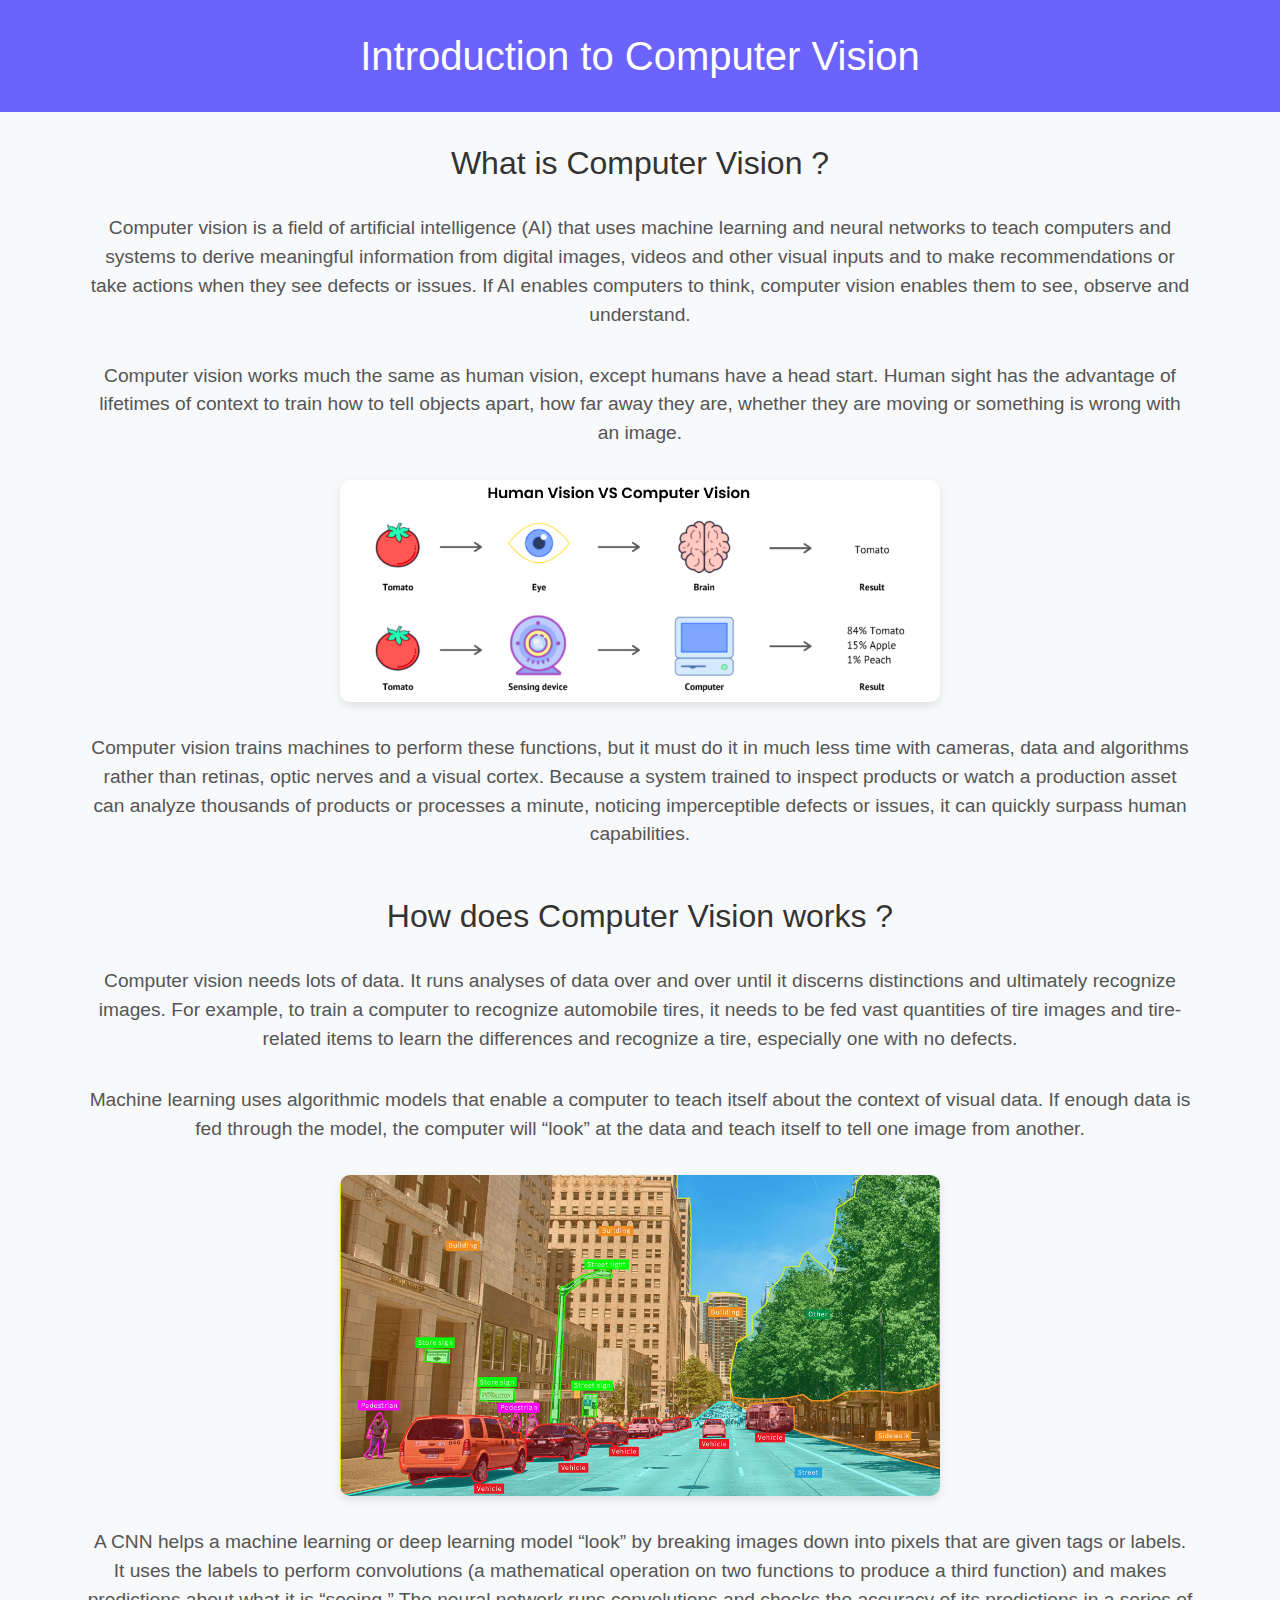
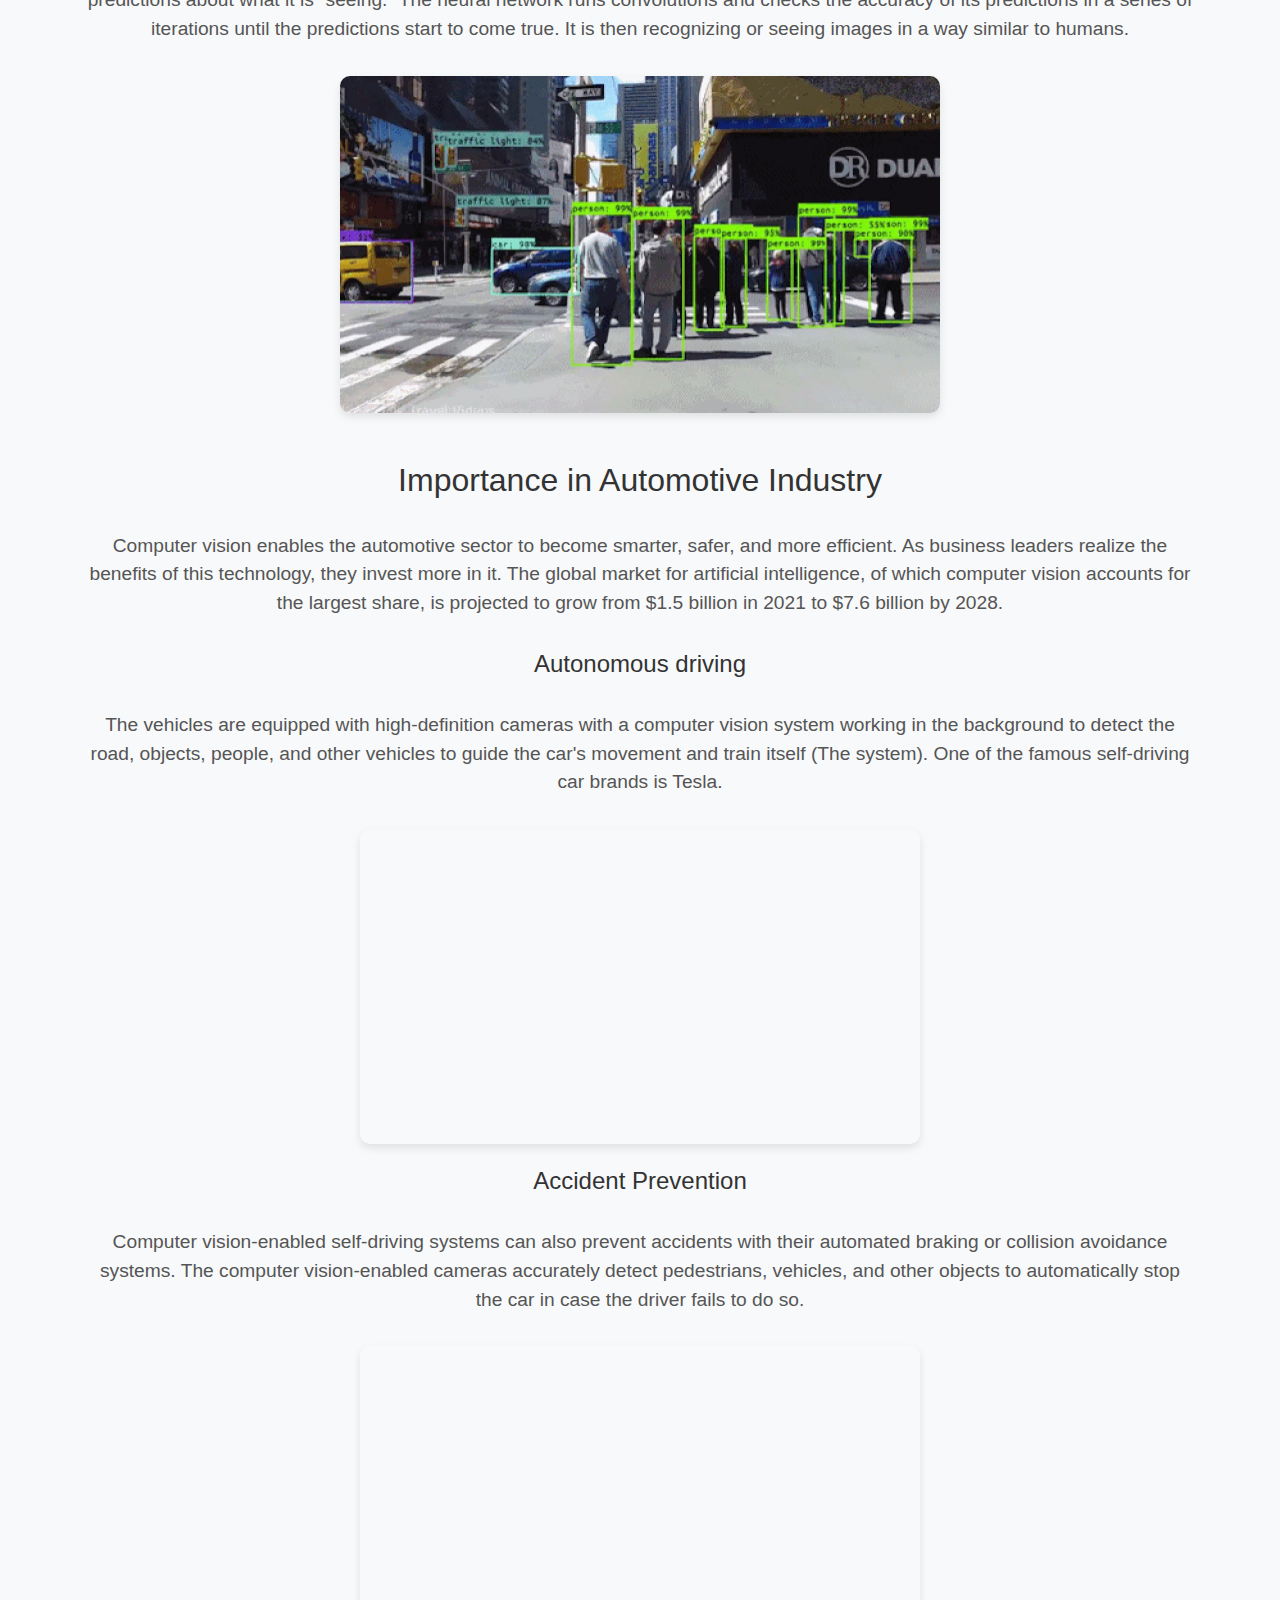
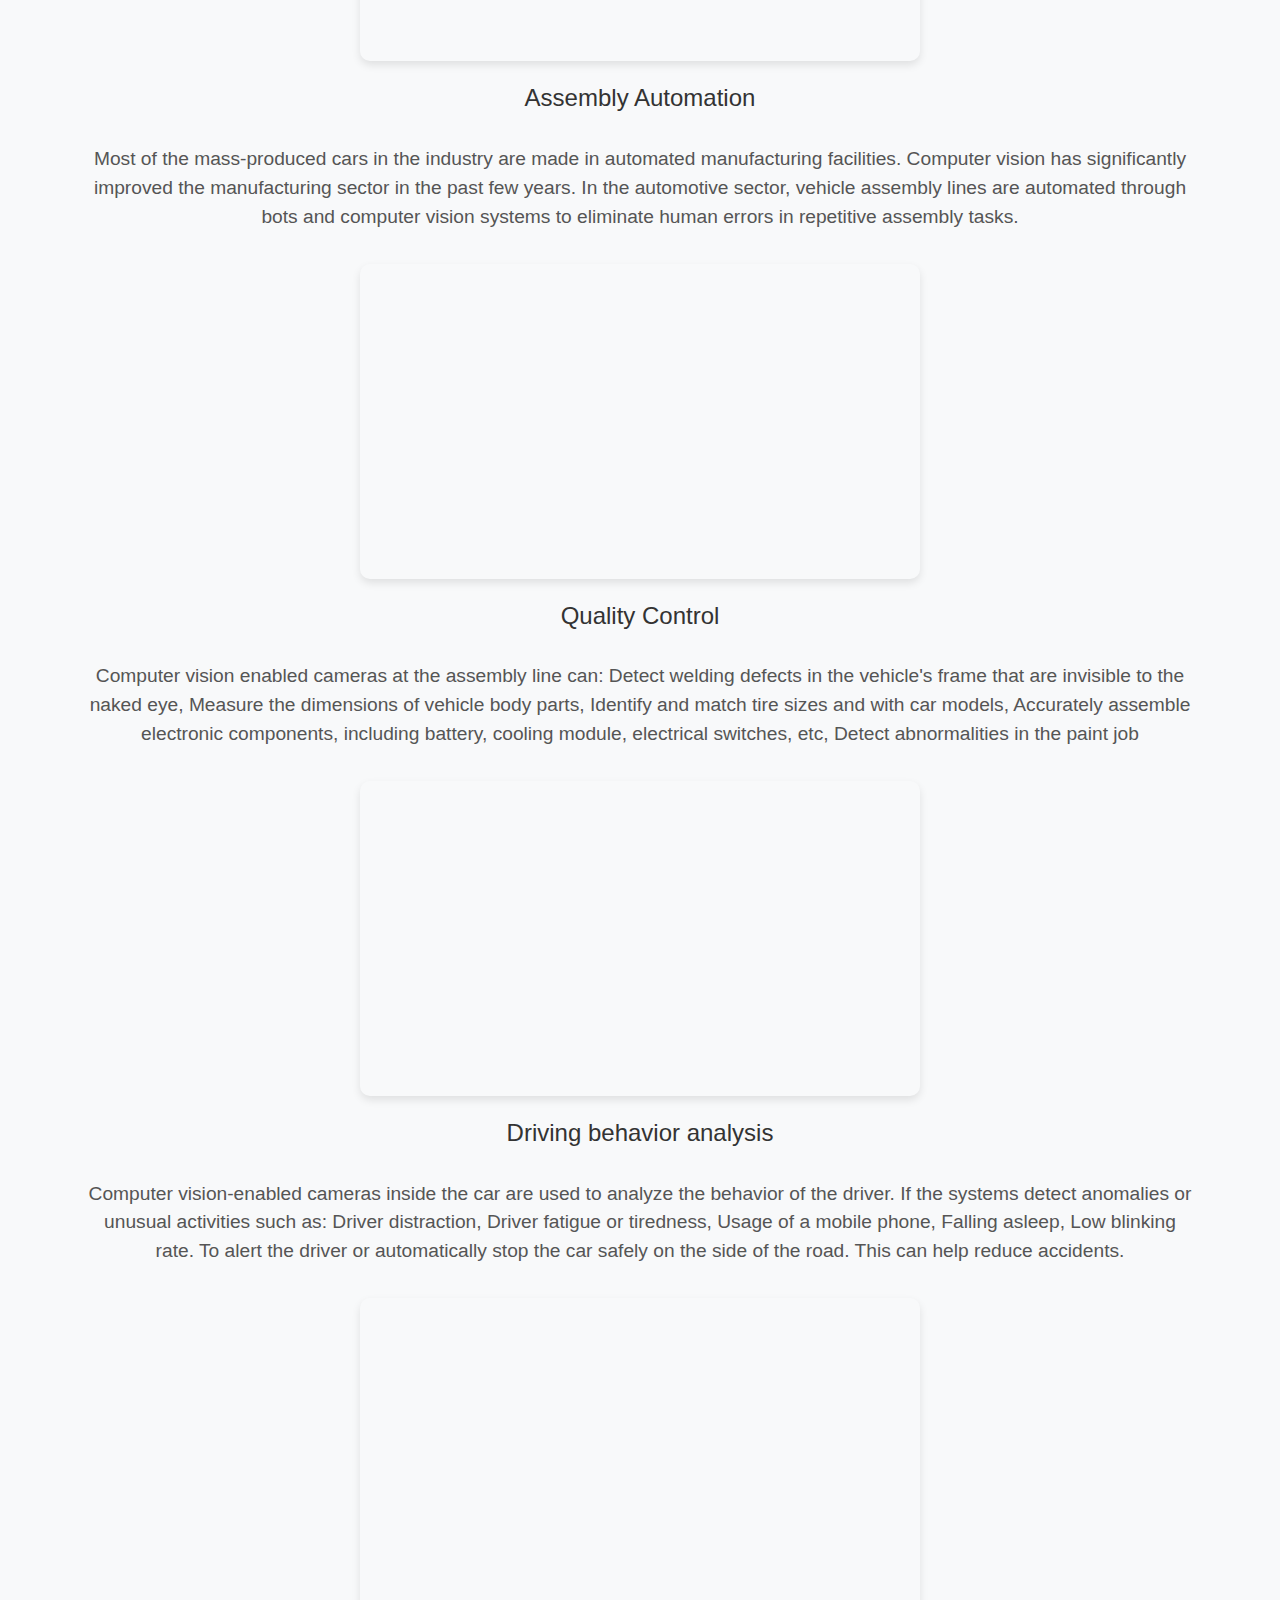
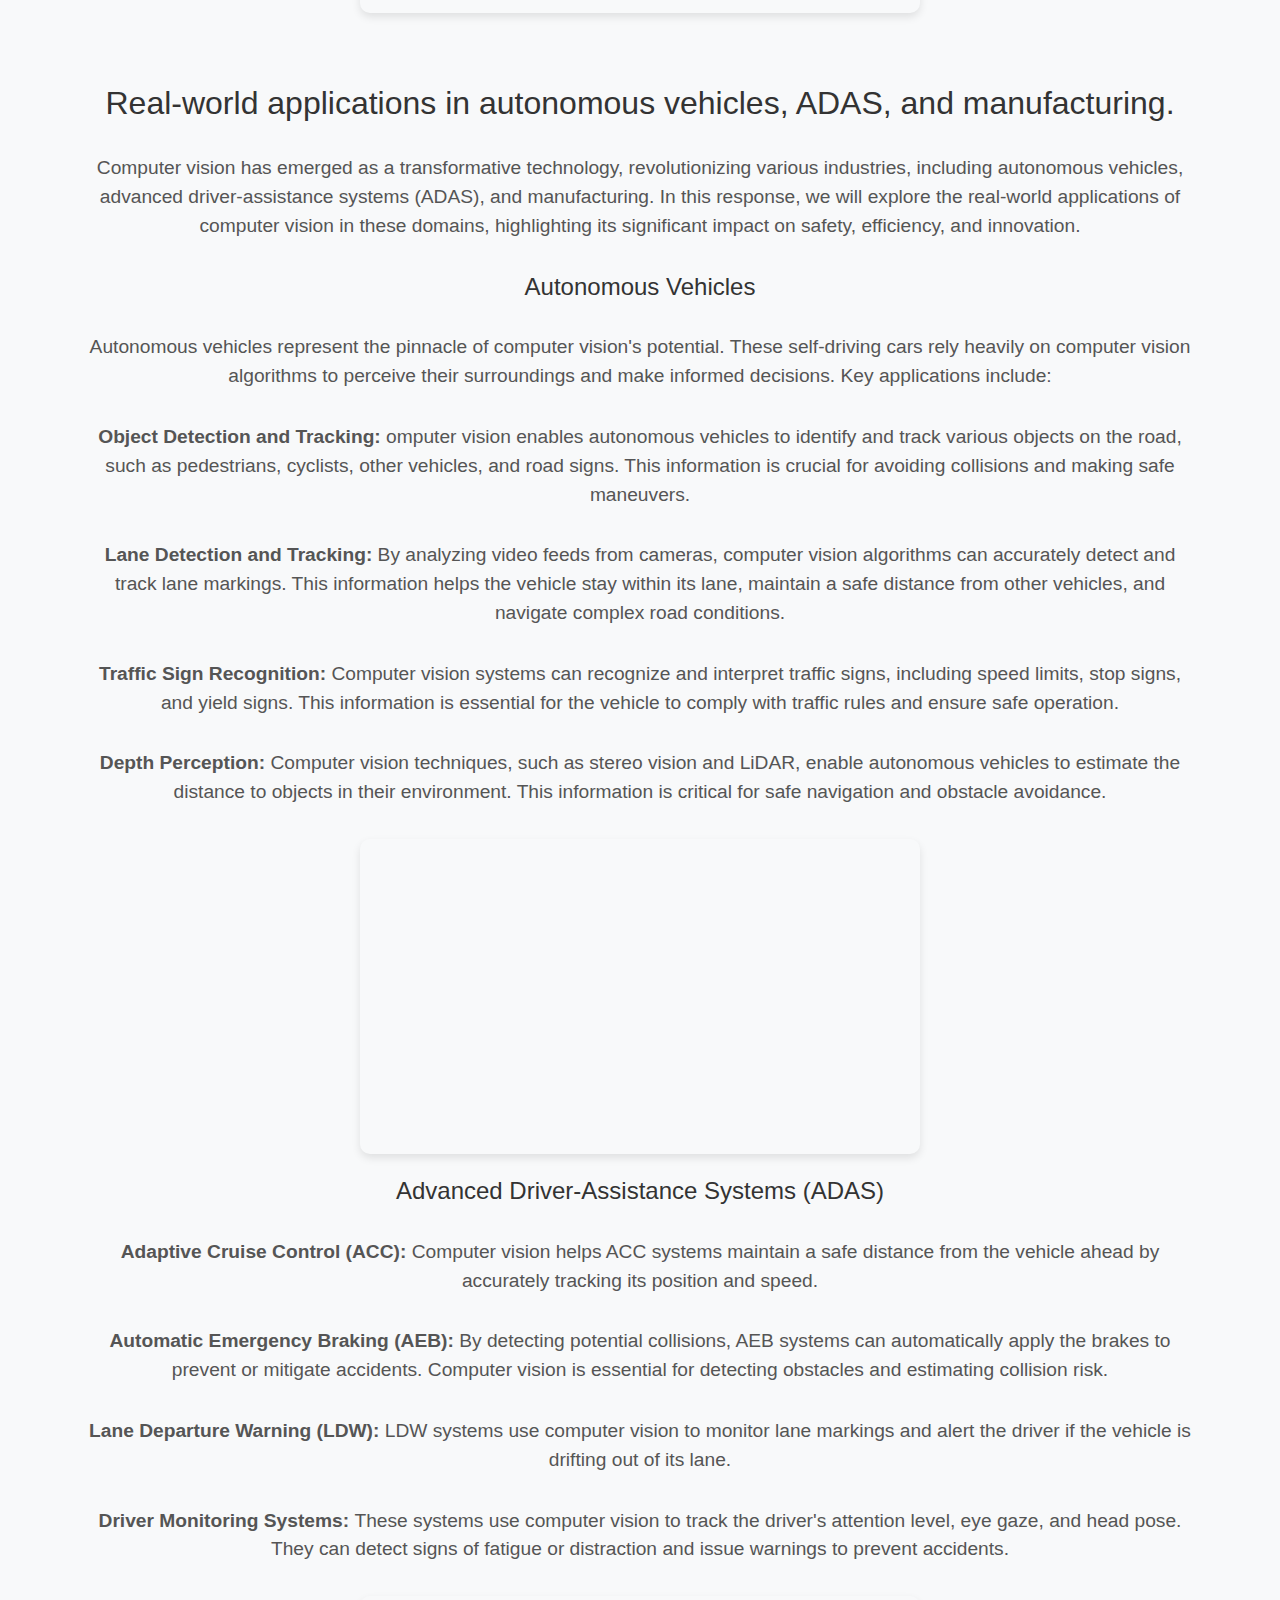
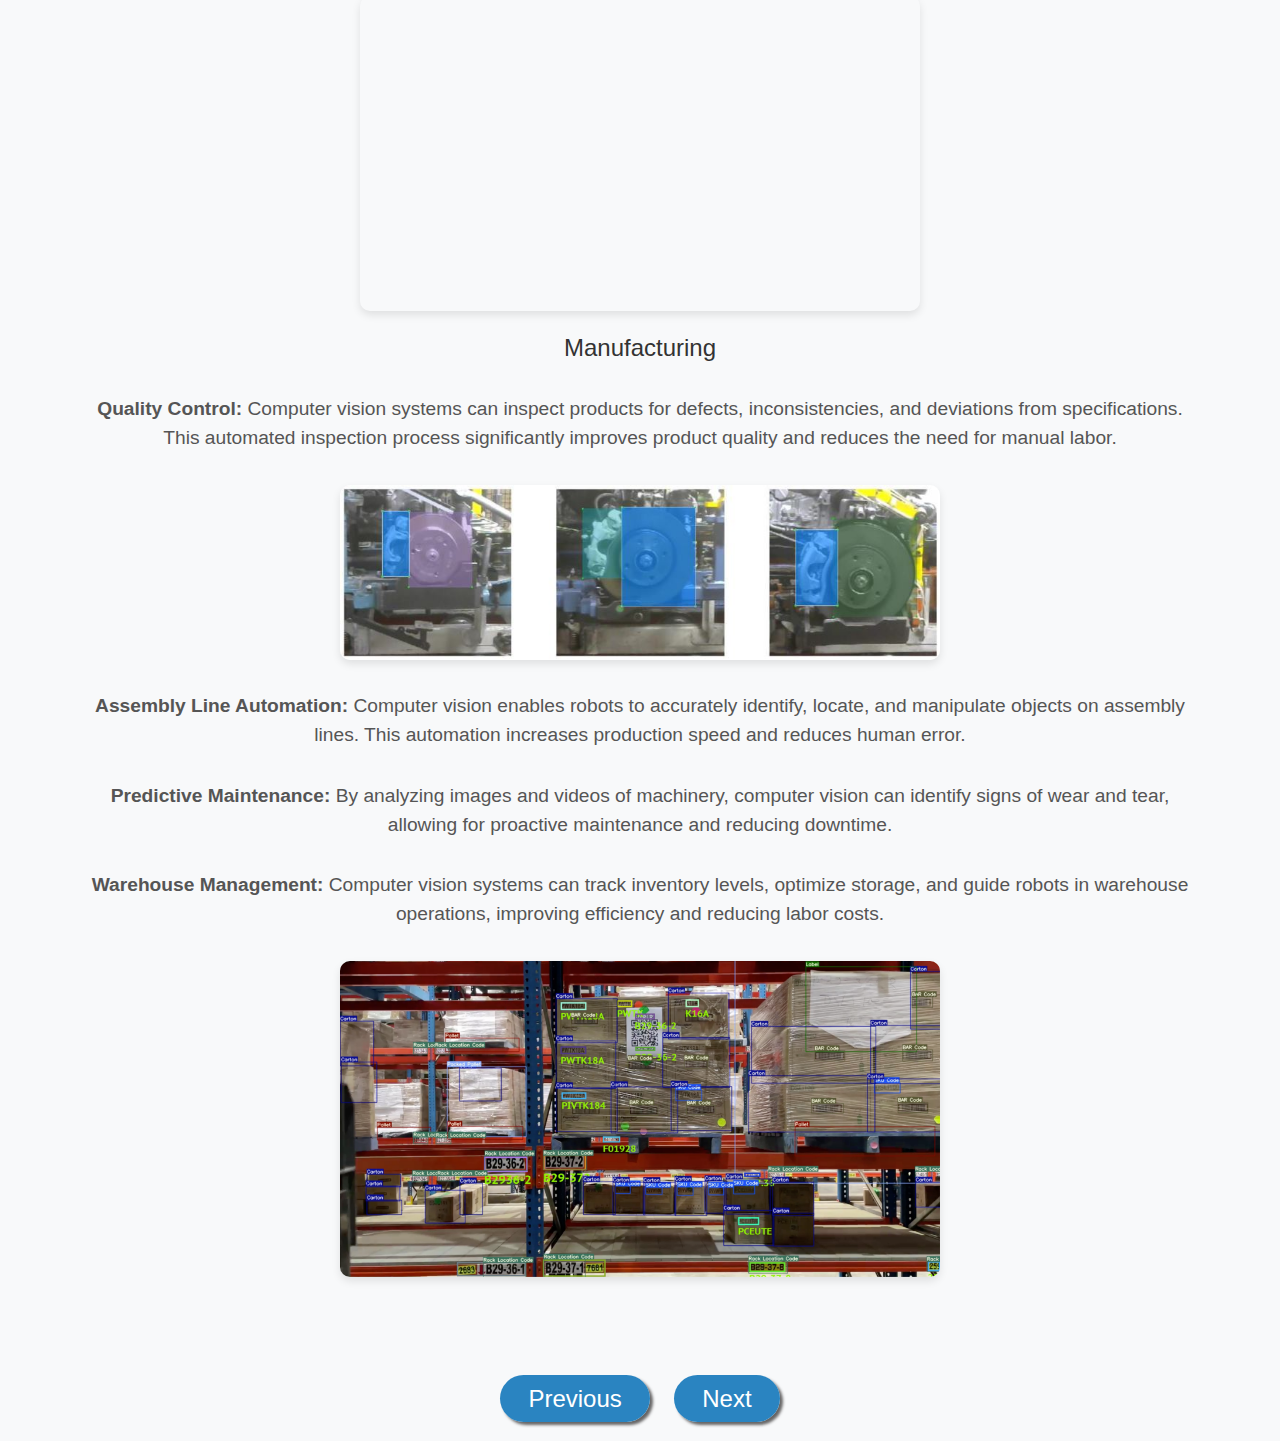
<file: index.html>
<!DOCTYPE html>
<html lang="en">
<head>
    <meta charset="UTF-8">
    <meta name="viewport" content="width=device-width, initial-scale=1.0">
    <title>Introduction to Computer Vision</title>
    <link rel="stylesheet" href="https://cdn.jsdelivr.net/npm/bootstrap@5.3.3/dist/css/bootstrap.min.css">
    <link rel="stylesheet" href="Introduction to Computer Vision.css">
</head>
<body>

<header>
    <h1>Introduction to Computer Vision</h1>
</header>

<div class="container">
    <div class="content-section">
        <h2>What is Computer Vision ?</h2>
        <p>Computer vision is a field of artificial intelligence (AI) that uses machine learning and neural networks to teach computers and systems to derive meaningful information from digital images, videos and other visual inputs and to make recommendations or take actions when they see defects or issues. If AI enables computers to think, computer vision enables them to see, observe and understand.</p>
        <p>Computer vision works much the same as human vision, except humans have a head start. Human sight has the advantage of lifetimes of context to train how to tell objects apart, how far away they are, whether they are moving or something is wrong with an image.</p>
        <img src="how does computer vision works.png" alt="Placeholder Image 1">
        <p>Computer vision trains machines to perform these functions, but it must do it in much less time with cameras, data and algorithms rather than retinas, optic nerves and a visual cortex. Because a system trained to inspect products or watch a production asset can analyze thousands of products or processes a minute, noticing imperceptible defects or issues, it can quickly surpass human capabilities.</p>
    </div>

    <div class="content-section">
        <h2>How does Computer Vision works ?</h2>
        <p>Computer vision needs lots of data. It runs analyses of data over and over until it discerns distinctions and ultimately recognize images. For example, to train a computer to recognize automobile tires, it needs to be fed vast quantities of tire images and tire-related items to learn the differences and recognize a tire, especially one with no defects.</p>
        <p>Machine learning uses algorithmic models that enable a computer to teach itself about the context of visual data. If enough data is fed through the model, the computer will “look” at the data and teach itself to tell one image from another.</p>
        <img src="Machine Learning.jpeg" alt="Placeholder Image 2">
        <p>A CNN helps a machine learning or deep learning model “look” by breaking images down into pixels that are given tags or labels. It uses the labels to perform convolutions (a mathematical operation on two functions to produce a third function) and makes predictions about what it is “seeing.” The neural network runs convolutions and checks the accuracy of its predictions in a series of iterations until the predictions start to come true. It is then recognizing or seeing images in a way similar to humans.</p>
        <img src="machine learning.webp" alt="Placeholder Image 3">
    </div>

    <div class="content-section">
        <h2>Importance in Automotive Industry</h2>
        <p>Computer vision enables the automotive sector to become smarter, safer, and more efficient. As business leaders realize the benefits of this technology, they invest more in it. The global market for artificial intelligence, of which computer vision accounts for the largest share, is projected to grow from $1.5 billion in 2021 to $7.6 billion by 2028.</p>
        <h3>Autonomous driving</h3>
        <p>The vehicles are equipped with high-definition cameras with a computer vision system working in the background to detect the road, objects, people, and other vehicles to guide the car's movement and train itself (The system). One of the famous self-driving car brands is Tesla.</p>
        <iframe width="560" height="315" src="https://www.youtube.com/embed/tlThdr3O5Qo?si=JIkWLXXiPxrIyISc" title="YouTube video player" frameborder="0" allow="accelerometer; autoplay; clipboard-write; encrypted-media; gyroscope; picture-in-picture; web-share" referrerpolicy="strict-origin-when-cross-origin" allowfullscreen></iframe>
        <h3>Accident Prevention</h3>
        <p>Computer vision-enabled self-driving systems can also prevent accidents with their automated braking or collision avoidance systems. The computer vision-enabled cameras accurately detect pedestrians, vehicles, and other objects to automatically stop the car in case the driver fails to do so.</p>
        <iframe width="560" height="315" src="https://www.youtube.com/embed/TJgUiZgX5rE?si=IdL5-Ug7YaTDIoZs" title="YouTube video player" frameborder="0" allow="accelerometer; autoplay; clipboard-write; encrypted-media; gyroscope; picture-in-picture; web-share" referrerpolicy="strict-origin-when-cross-origin" allowfullscreen></iframe>
        <h3>Assembly Automation</h3>
        <p>Most of the mass-produced cars in the industry are made in automated manufacturing facilities. Computer vision has significantly improved the manufacturing sector in the past few years. In the automotive sector, vehicle assembly lines are automated through bots and computer vision systems to eliminate human errors in repetitive assembly tasks.</p>
        <iframe width="560" height="315" src="https://www.youtube.com/embed/Fo6pWIi-Ixo?si=9jw7_xH-w0O71kLY" title="YouTube video player" frameborder="0" allow="accelerometer; autoplay; clipboard-write; encrypted-media; gyroscope; picture-in-picture; web-share" referrerpolicy="strict-origin-when-cross-origin" allowfullscreen></iframe>
        <h3>Quality Control</h3>
        <p>Computer vision enabled cameras at the assembly line can: Detect welding defects in the vehicle's frame that are invisible to the naked eye, Measure the dimensions of vehicle body parts, Identify and match tire sizes and with car models, Accurately assemble electronic components, including battery, cooling module, electrical switches, etc, Detect abnormalities in the paint job</p>
        <iframe width="560" height="315" src="https://www.youtube.com/embed/krd49sG05no?si=alVmSgjA9HxpDIGH" title="YouTube video player" frameborder="0" allow="accelerometer; autoplay; clipboard-write; encrypted-media; gyroscope; picture-in-picture; web-share" referrerpolicy="strict-origin-when-cross-origin" allowfullscreen></iframe>
        <h3>Driving behavior analysis</h3>
        <p>Computer vision-enabled cameras inside the car are used to analyze the behavior of the driver. If the systems detect anomalies or unusual activities such as: Driver distraction, Driver fatigue or tiredness, Usage of a mobile phone, Falling asleep, Low blinking rate. To alert the driver or automatically stop the car safely on the side of the road. This can help reduce accidents.</p>
        <iframe width="560" height="315" src="https://www.youtube.com/embed/MTXZofaaOZM?si=NgOvTldafqRuEbmV" title="YouTube video player" frameborder="0" allow="accelerometer; autoplay; clipboard-write; encrypted-media; gyroscope; picture-in-picture; web-share" referrerpolicy="strict-origin-when-cross-origin" allowfullscreen></iframe>
    </div>

    <div class="content-section">
        <h2>Real-world applications in autonomous vehicles, ADAS, and manufacturing.</h2>
        <p>Computer vision has emerged as a transformative technology, revolutionizing various industries, including autonomous vehicles, advanced driver-assistance systems (ADAS), and manufacturing. In this response, we will explore the real-world applications of computer vision in these domains, highlighting its significant impact on safety, efficiency, and innovation.</p>
        <h3>Autonomous Vehicles</h3>
        <p>Autonomous vehicles represent the pinnacle of computer vision's potential. These self-driving cars rely heavily on computer vision algorithms to perceive their surroundings and make informed decisions. Key applications include:</p>
        <p><b>Object Detection and Tracking: </b>omputer vision enables autonomous vehicles to identify and track various objects on the road, such as pedestrians, cyclists, other vehicles, and road signs. This information is crucial for avoiding collisions and making safe maneuvers.</p>
        <p><b>Lane Detection and Tracking: </b>By analyzing video feeds from cameras, computer vision algorithms can accurately detect and track lane markings. This information helps the vehicle stay within its lane, maintain a safe distance from other vehicles, and navigate complex road conditions.</p>
        <p><b>Traffic Sign Recognition: </b>Computer vision systems can recognize and interpret traffic signs, including speed limits, stop signs, and yield signs. This information is essential for the vehicle to comply with traffic rules and ensure safe operation.</p>
        <p><b>Depth Perception: </b>Computer vision techniques, such as stereo vision and LiDAR, enable autonomous vehicles to estimate the distance to objects in their environment. This information is critical for safe navigation and obstacle avoidance.</p>
        <iframe width="560" height="315" src="https://www.youtube.com/embed/fKXztwtXaGo?si=dHD-WBRMukqBR-o7" title="YouTube video player" frameborder="0" allow="accelerometer; autoplay; clipboard-write; encrypted-media; gyroscope; picture-in-picture; web-share" referrerpolicy="strict-origin-when-cross-origin" allowfullscreen></iframe>
        <h3>Advanced Driver-Assistance Systems (ADAS)</h3>
        <p><b>Adaptive Cruise Control (ACC): </b>Computer vision helps ACC systems maintain a safe distance from the vehicle ahead by accurately tracking its position and speed.</p>
        <p><b>Automatic Emergency Braking (AEB): </b>By detecting potential collisions, AEB systems can automatically apply the brakes to prevent or mitigate accidents. Computer vision is essential for detecting obstacles and estimating collision risk.</p>
        <p><b>Lane Departure Warning (LDW): </b>LDW systems use computer vision to monitor lane markings and alert the driver if the vehicle is drifting out of its lane.</p>
        <p><b>Driver Monitoring Systems: </b>These systems use computer vision to track the driver's attention level, eye gaze, and head pose. They can detect signs of fatigue or distraction and issue warnings to prevent accidents.</p>
        <iframe width="560" height="315" src="https://www.youtube.com/embed/Mj_S4yLpq1M?si=WEWJ69oSEsX82eYu" title="YouTube video player" frameborder="0" allow="accelerometer; autoplay; clipboard-write; encrypted-media; gyroscope; picture-in-picture; web-share" referrerpolicy="strict-origin-when-cross-origin" allowfullscreen></iframe>
        <h3>Manufacturing</h3>
        <p><b>Quality Control: </b>Computer vision systems can inspect products for defects, inconsistencies, and deviations from specifications. This automated inspection process significantly improves product quality and reduces the need for manual labor.</p>
        <img src="quality control.jpg" alt="Placeholder Image 3">
        <p><b>Assembly Line Automation: </b>Computer vision enables robots to accurately identify, locate, and manipulate objects on assembly lines. This automation increases production speed and reduces human error.</p>
        <p><b>Predictive Maintenance: </b>By analyzing images and videos of machinery, computer vision can identify signs of wear and tear, allowing for proactive maintenance and reducing downtime.</p>
        <p><b>Warehouse Management: </b>Computer vision systems can track inventory levels, optimize storage, and guide robots in warehouse operations, improving efficiency and reducing labor costs.</p>
        <img src="warehouse management.png" alt="Placeholder Image 3">
    </div>
</div>

<footer>
    <a class="btn-nav" href="Template.html">Previous</a>
    <a class="btn-nav" href="Template.html">Next</a>
</footer>
</body>
</html>
</file>
<file: Introduction to Computer Vision.css>
body {
    font-family: 'Arial', sans-serif;
    margin: 0;
    padding: 0;
    background-color: #f8f9fa;
}
header {
    background-color: #6c63ff;
    color: white;
    text-align: center;
    padding: 2rem;
}
header h1 {
    margin: 0;
    font-size: 2.5rem;
}
.container {
    padding: 2rem 1rem;
}
.content-section {
    margin-bottom: 3rem;
    text-align: center;
}
.content-section h2 {
    font-size: 2rem;
    color: #333;
    margin-bottom: 1rem;
}
.content-section h3 {
    font-size: 1.5rem;
    color: #333;
    margin-bottom: 1rem;
}
.content-section p {
    font-size: 1.2rem;
    color: #555;
    margin-top: 2rem;
    margin-bottom: 2rem;
}
.content-section img {
    width: 100%;
    max-width: 600px;
    height: auto;
    border-radius: 10px;
    box-shadow: 0 4px 8px rgba(0, 0, 0, 0.1);
}
.content-section iframe {
    border-radius: 10px;
    box-shadow: 0 4px 8px rgba(0, 0, 0, 0.1);
    margin-bottom: 1rem;
}
footer {
    text-align: center;
    padding: 1.5rem 0;
}
.btn-nav {
    transition: 0.4s ease;
    box-shadow: 3px 3px 3px rgb(102, 101, 101);
    border-radius: 30px;
    padding: 10px 28px;
    margin: 0 10px;
    text-decoration: none;
    color: white;
    font-size: 1.5rem;
    background-color: rgb(42, 132, 193);
}
.btn-nav:hover {
    background-color: rgb(25, 88, 133);
}
</file>
